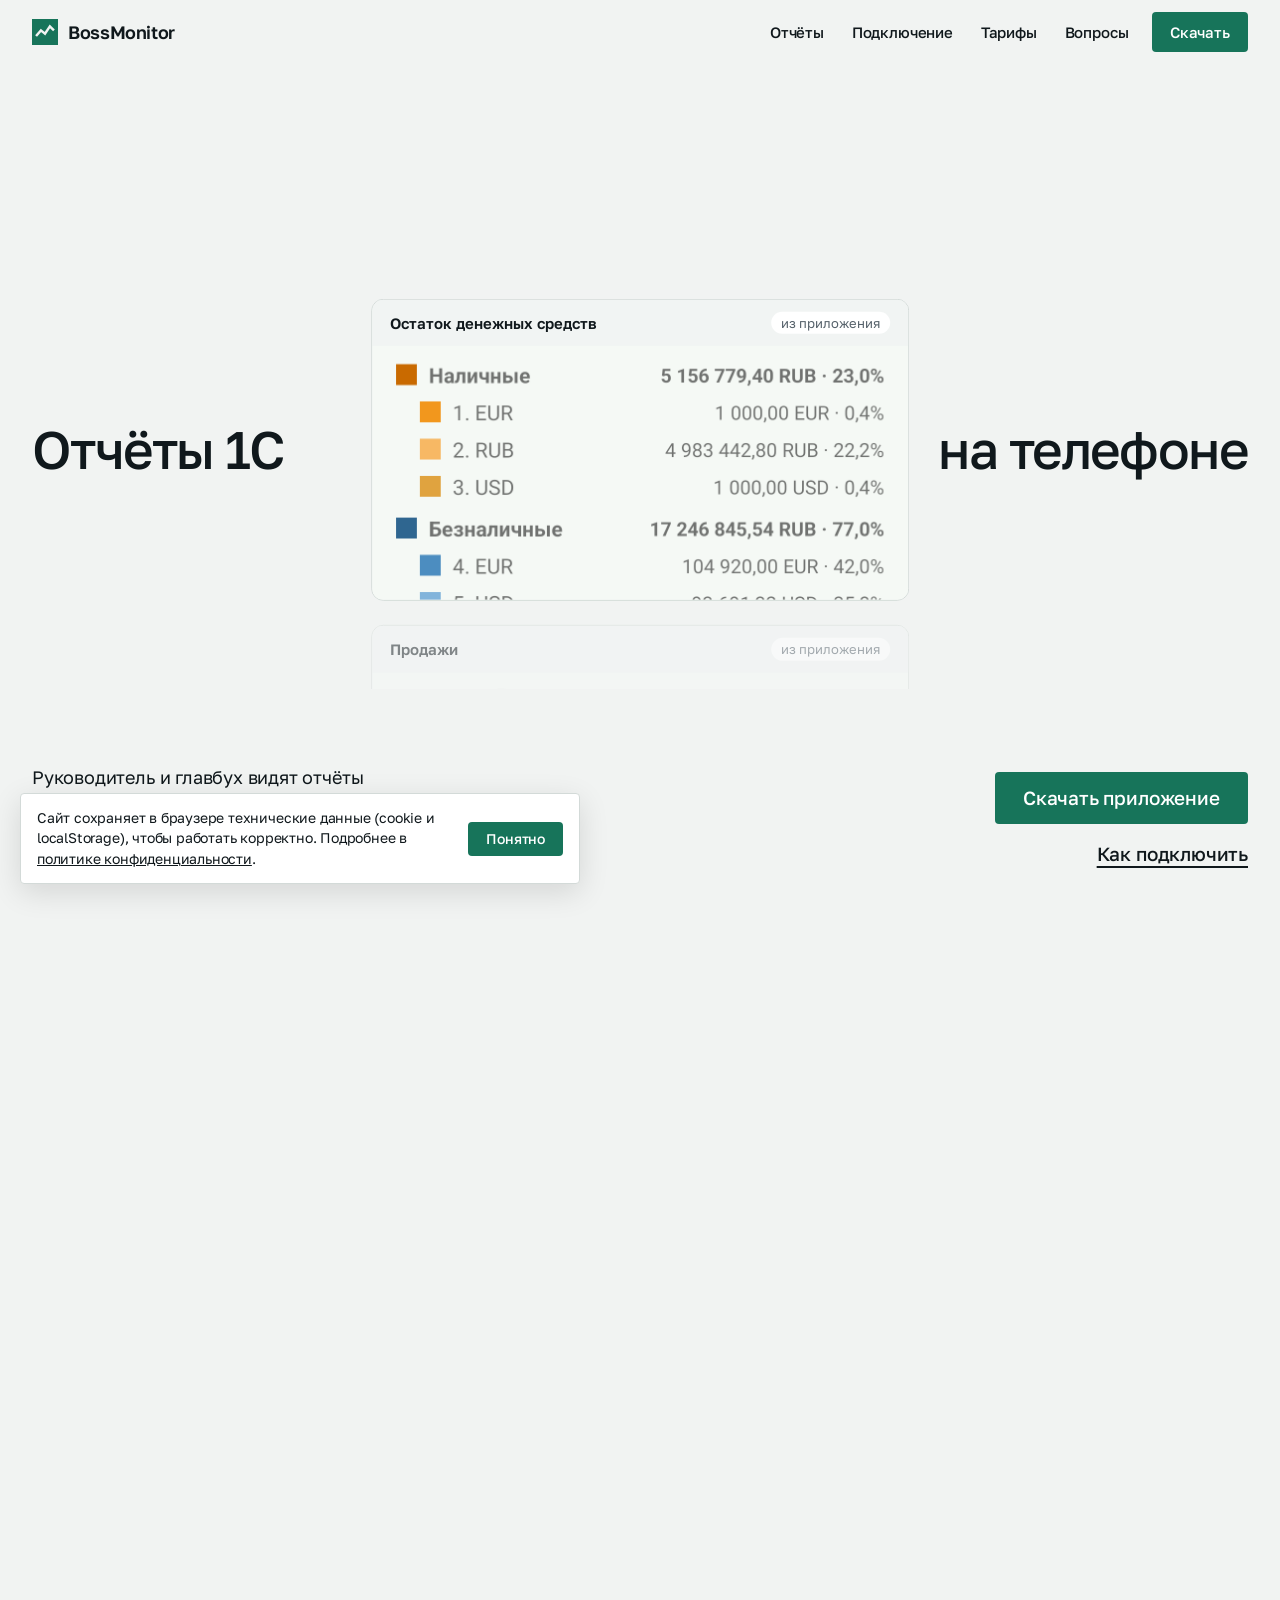
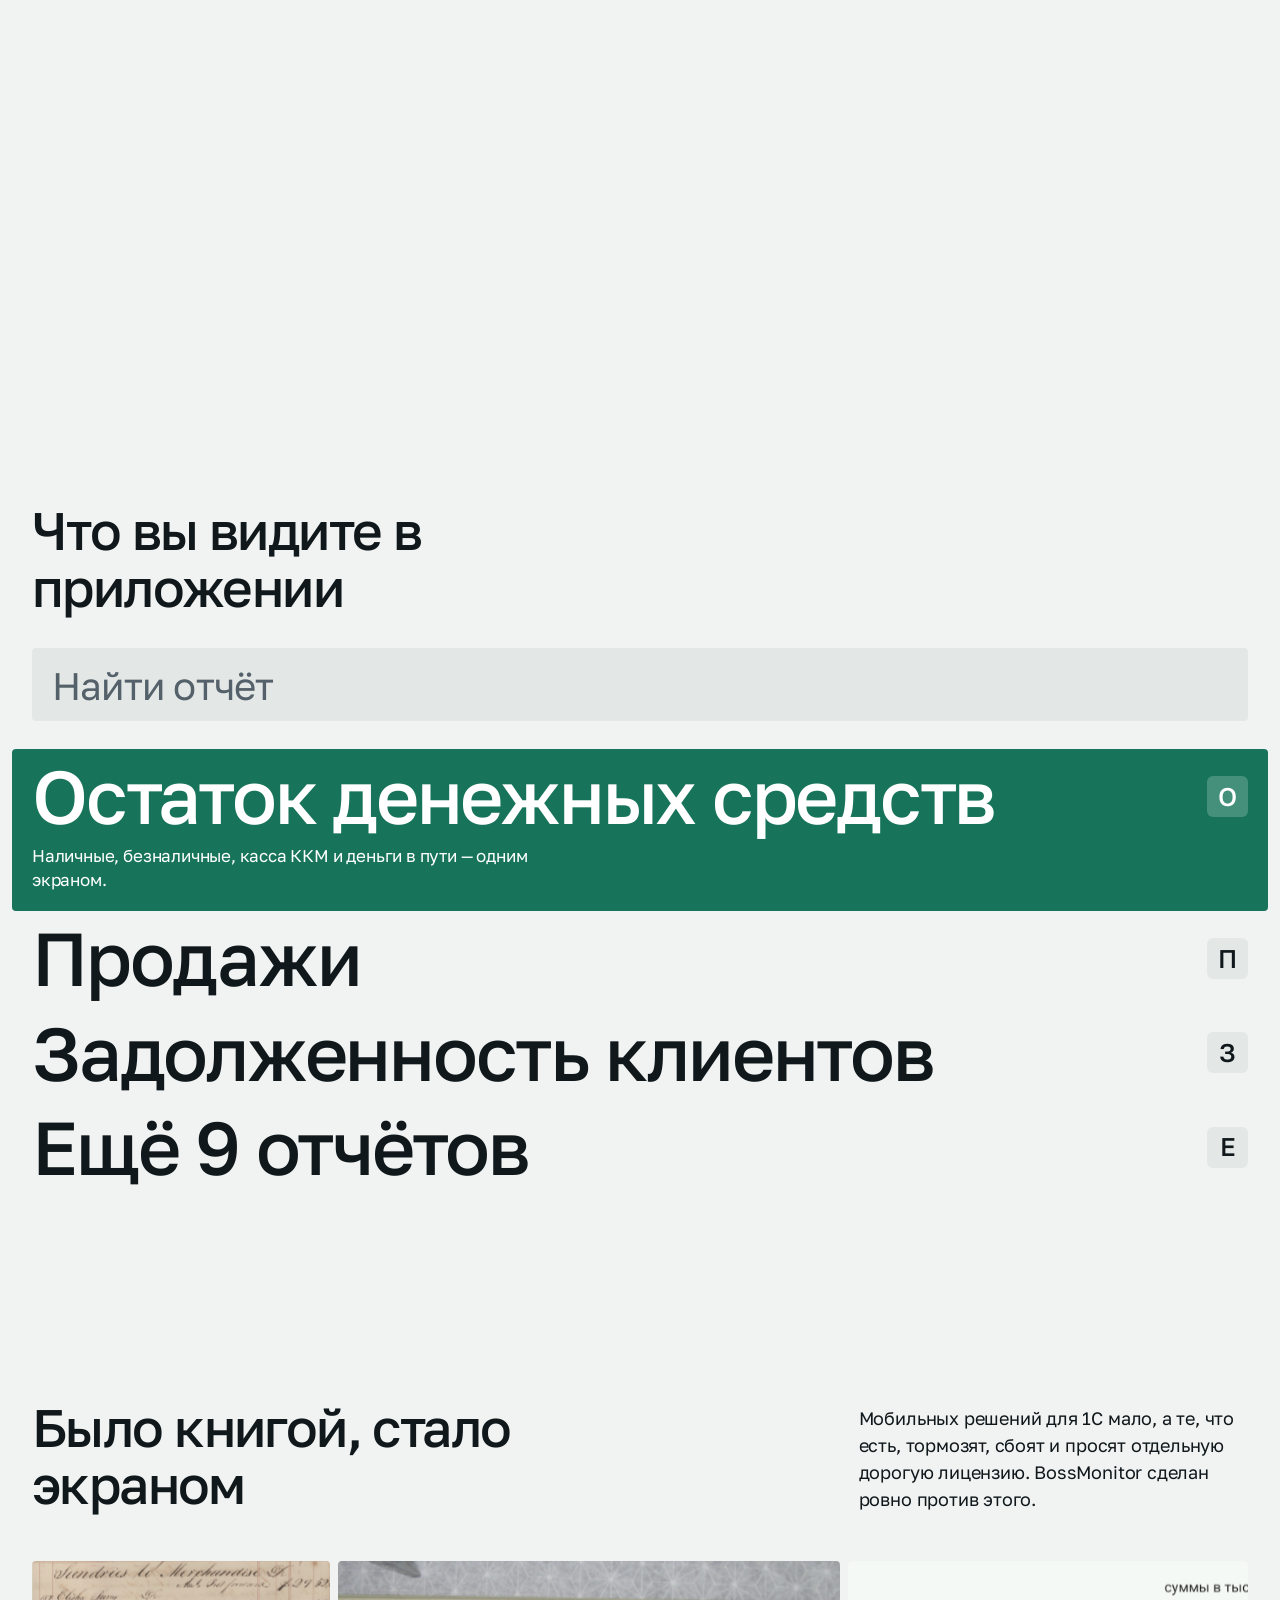
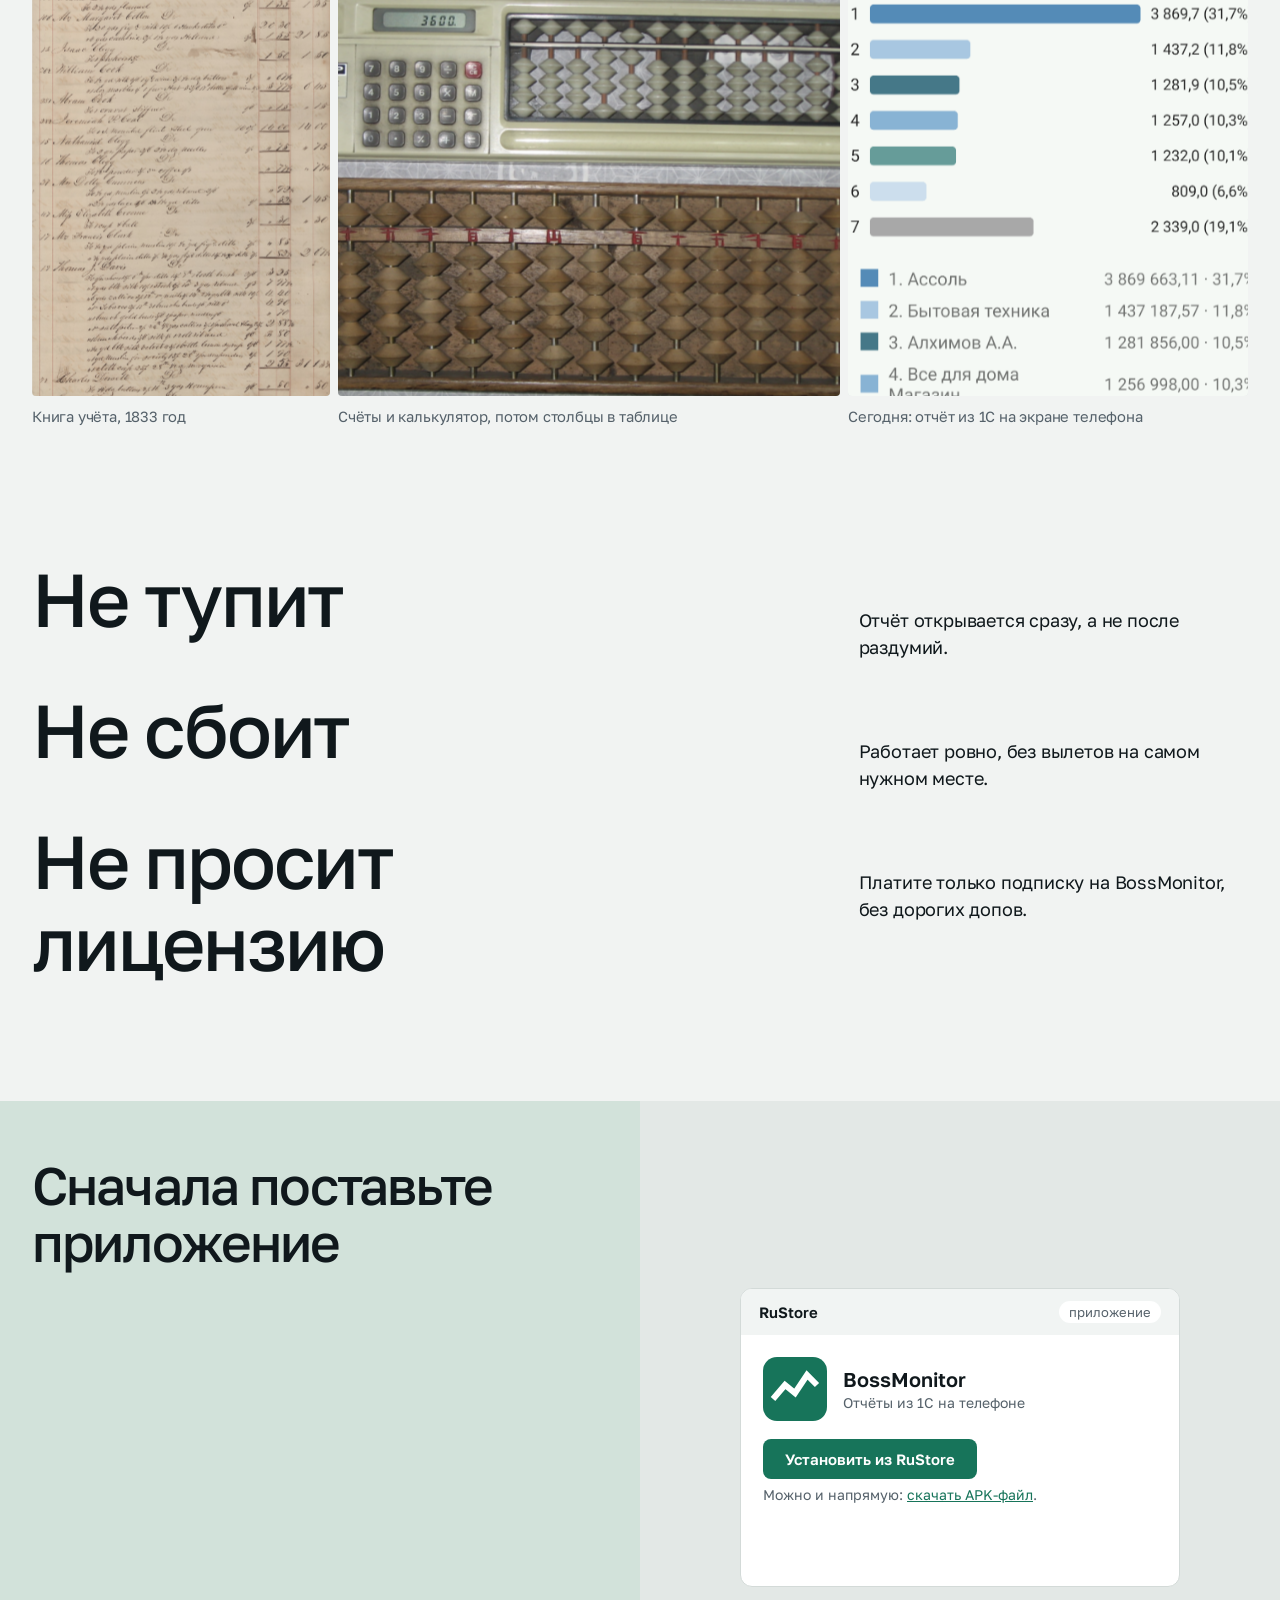
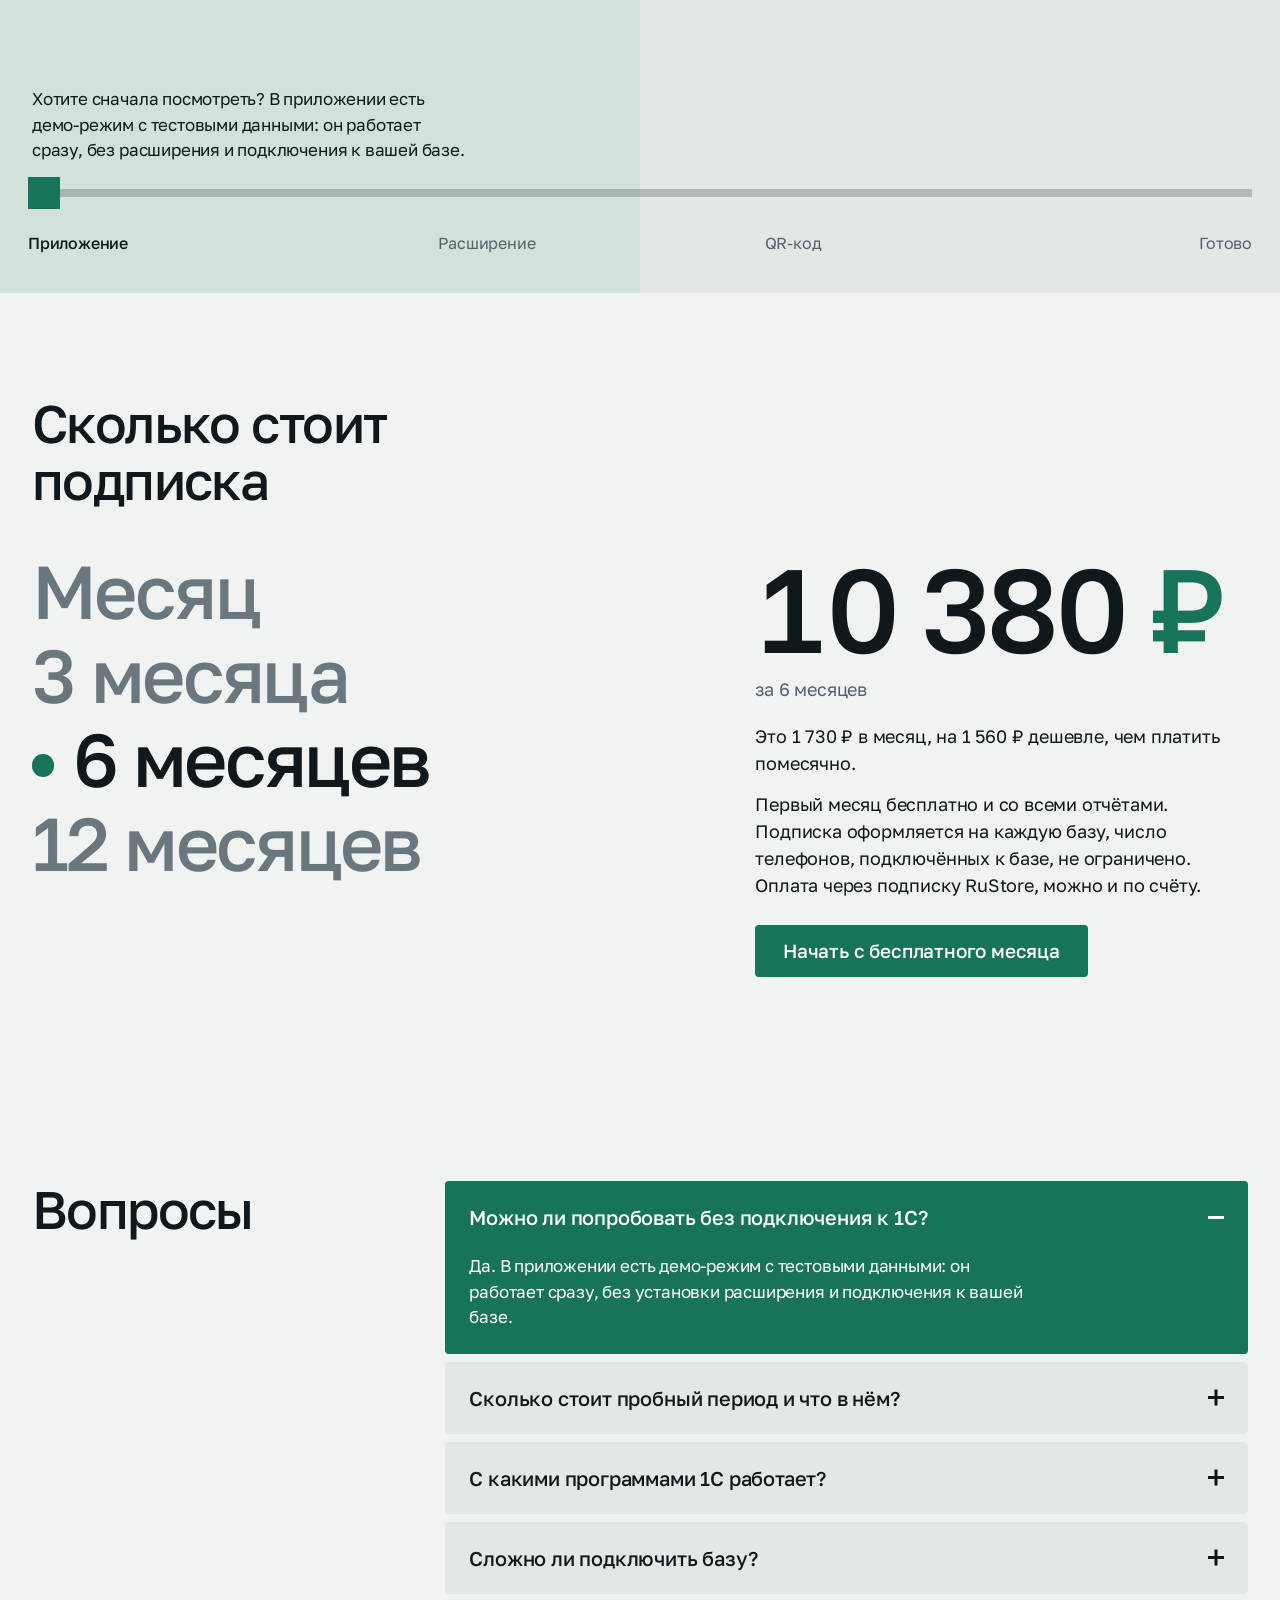
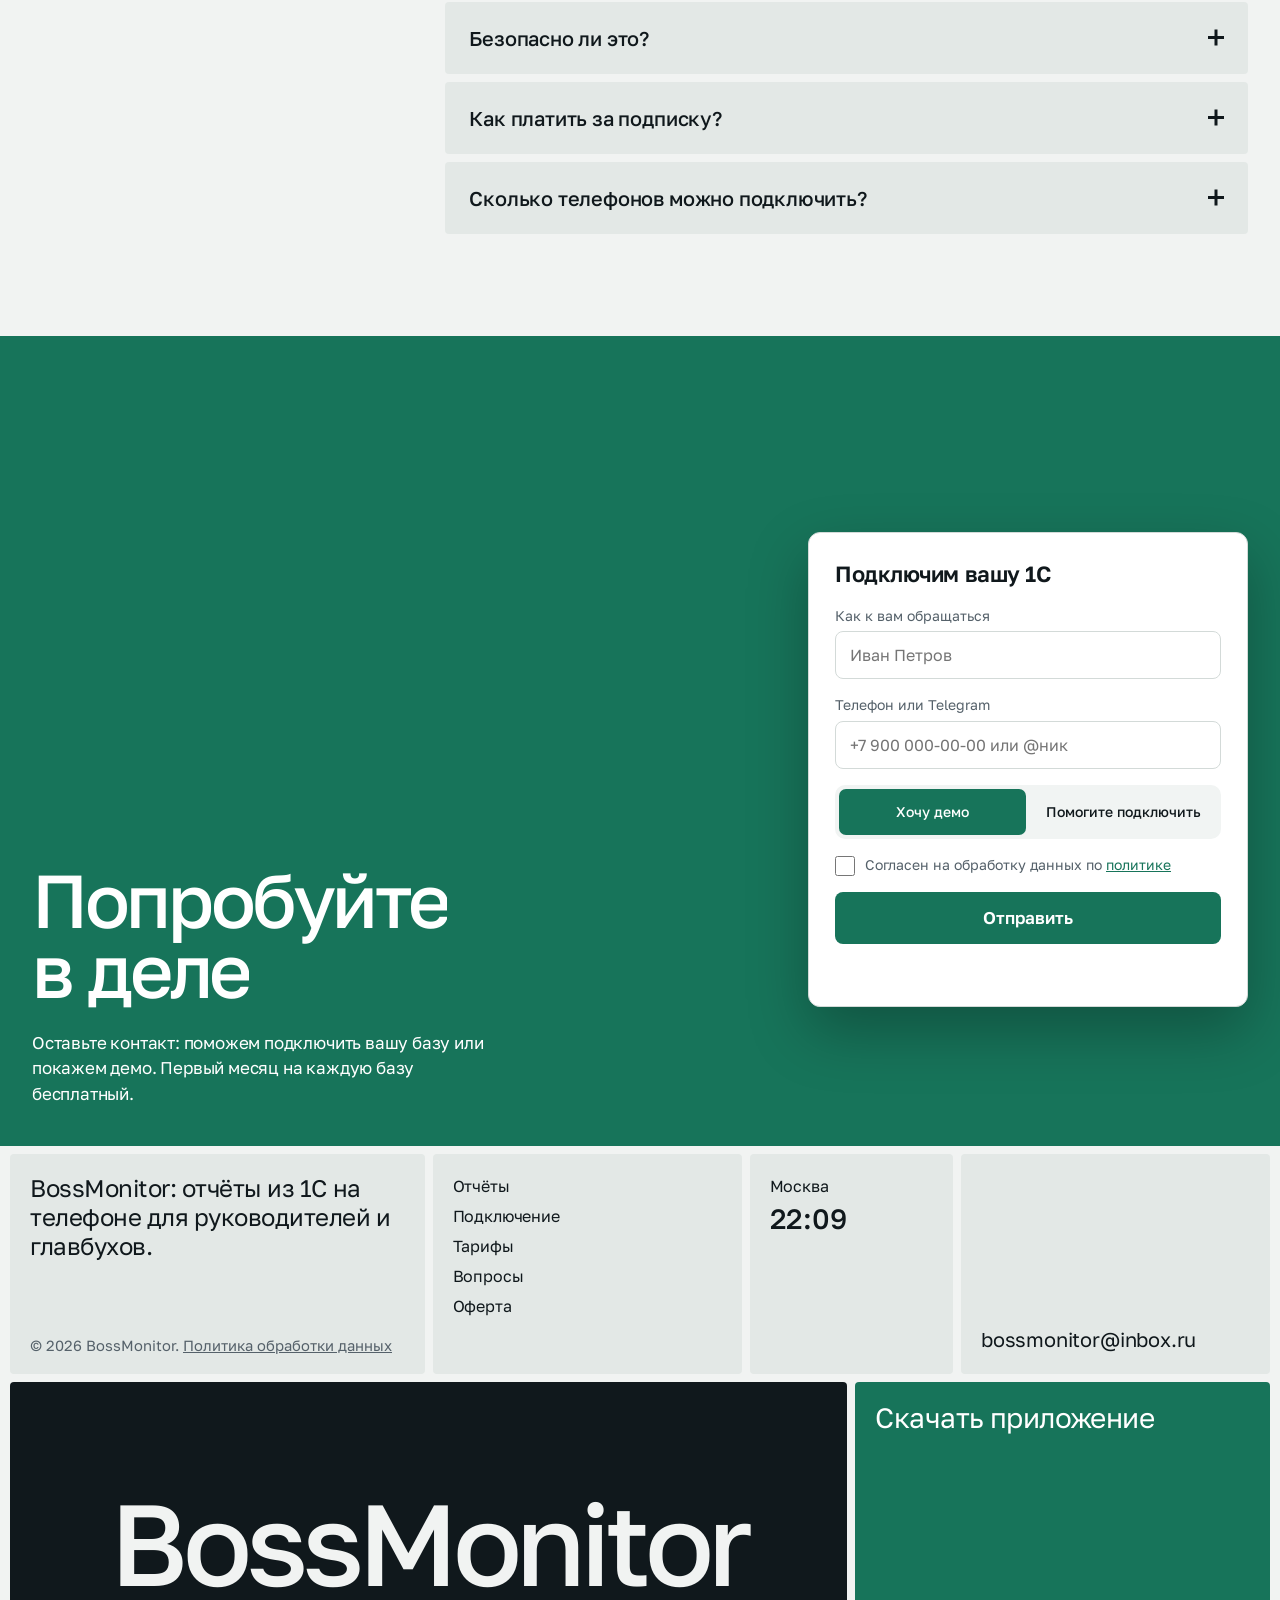
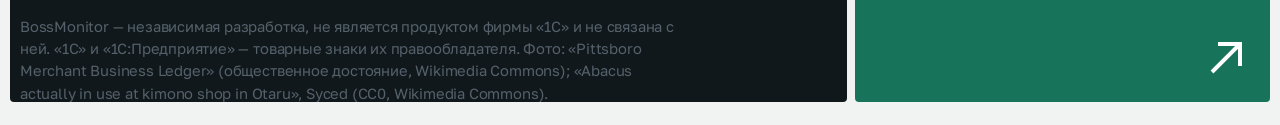
<file: index.html>
<!DOCTYPE html>
<html lang="ru">
<head>
<meta charset="utf-8">
<meta name="viewport" content="width=device-width, initial-scale=1">
<title>BossMonitor - отчёты 1С на телефоне руководителя</title>
<meta name="description" content="BossMonitor показывает руководителю и главбуху отчёты из 1С прямо на смартфоне. Первый месяц на каждую базу бесплатно, демо работает сразу после установки.">
<meta name="robots" content="index, follow">
<link rel="canonical" href="https://murzzsite.github.io/bossmonitor/">
<meta property="og:title" content="BossMonitor - отчёты 1С на телефоне">
<meta property="og:description" content="Деньги на счетах, выручка, дебиторка и склад из вашей 1С на экране смартфона. Первый месяц бесплатно.">
<meta property="og:type" content="website">
<meta property="og:url" content="https://murzzsite.github.io/bossmonitor/">
<meta property="og:locale" content="ru_RU">
<meta property="og:site_name" content="BossMonitor">
<meta property="og:image" content="https://murzzsite.github.io/bossmonitor/assets/rep-cash.png">
<meta property="og:image:alt" content="Экран приложения BossMonitor: остаток денежных средств">
<meta name="twitter:card" content="summary_large_image">
<meta name="twitter:image" content="https://murzzsite.github.io/bossmonitor/assets/rep-cash.png">
<meta name="twitter:title" content="BossMonitor - отчёты 1С на телефоне">
<meta name="twitter:description" content="Деньги на счетах, выручка, дебиторка и склад из вашей 1С на экране смартфона. Первый месяц бесплатно.">
<meta name="theme-color" content="#F1F3F2">
<link rel="icon" href="data:image/svg+xml,%3Csvg xmlns='http://www.w3.org/2000/svg' viewBox='0 0 32 32'%3E%3Crect width='32' height='32' fill='%2317745A'/%3E%3Cpath d='M5 21l6-7 5 4 6-9 5 5' fill='none' stroke='%23fff' stroke-width='3'/%3E%3C/svg%3E">
<link rel="preconnect" href="https://fonts.googleapis.com">
<link rel="preconnect" href="https://fonts.gstatic.com" crossorigin>
<link href="https://fonts.googleapis.com/css2?family=Golos+Text:wght@400;500;600&display=swap" rel="stylesheet">
<link rel="stylesheet" href="styles.css">
<script type="application/ld+json">
{"@context":"https://schema.org","@type":"Organization","@id":"https://murzzsite.github.io/bossmonitor/#org","name":"BossMonitor","url":"https://murzzsite.github.io/bossmonitor/","email":"bossmonitor@inbox.ru","description":"Отчёты из 1С на телефоне для руководителей и главбухов.","sameAs":["https://www.rustore.ru/catalog/app/ru.bossmonitor.app","https://bossmonitor.ru"]}
</script>
<script type="application/ld+json">
{"@context":"https://schema.org","@type":"SoftwareApplication","name":"BossMonitor","applicationCategory":"BusinessApplication","description":"Приложение показывает руководителю и главбуху отчёты из 1С на смартфоне: деньги на счетах, выручку, дебиторку и склад.","url":"https://www.rustore.ru/catalog/app/ru.bossmonitor.app","inLanguage":"ru","publisher":{"@id":"https://murzzsite.github.io/bossmonitor/#org"}}
</script>
<script type="application/ld+json">
{"@context":"https://schema.org","@type":"WebSite","name":"BossMonitor","url":"https://murzzsite.github.io/bossmonitor/","inLanguage":"ru-RU"}
</script>
</head>
<body>

<header class="header" id="header">
  <div class="header__inner">
    <a class="brand" href="#top" aria-label="BossMonitor, на главную">
      <svg class="brand__mark" width="26" height="26" viewBox="0 0 32 32" aria-hidden="true"><rect width="32" height="32" fill="currentColor"/><path d="M5 21l6-7 5 4 6-9 5 5" fill="none" stroke="var(--bg)" stroke-width="3"/></svg>
      <span>BossMonitor</span>
    </a>
    <nav class="nav" id="nav" aria-label="Разделы">
      <a href="#features">Отчёты</a>
      <a href="#connect">Подключение</a>
      <a href="#pricing">Тарифы</a>
      <a href="#faq">Вопросы</a>
    </nav>
    <a class="btn btn--head" href="https://www.rustore.ru/catalog/app/ru.bossmonitor.app" target="_blank" rel="noopener"><span>Скачать</span></a>
  </div>
</header>

<main>
<!-- ============ HERO ============ -->
<section class="hero" id="top">
  <div class="hero__stage">
    <h1 class="hero__h1"><span class="h1l">Отчёты 1С</span><span class="h1r">на телефоне</span></h1>

    <div class="reel" id="reel" aria-label="Примеры экранов приложения">
      <div class="reel__track" id="reelTrack">

        <article class="frame frame--img is-on" data-ui>
          <div class="ui__bar"><b>Остаток денежных средств</b><span class="chip">из приложения</span></div>
          <img src="assets/rep-cash.png" width="1080" height="570" alt="Экран приложения: остаток денежных средств, наличные и безналичные по валютам">
        </article>

        <article class="frame frame--img" data-ui>
          <div class="ui__bar"><b>Продажи</b><span class="chip">из приложения</span></div>
          <img src="assets/rep-sales.png" width="1080" height="1595" alt="Экран приложения: выручка по менеджерам">
        </article>

        <article class="frame frame--img" data-ui>
          <div class="ui__bar"><b>Задолженность клиентов</b><span class="chip">из приложения</span></div>
          <img src="assets/rep-debt.png" width="1080" height="1365" alt="Экран приложения: задолженность клиентов">
        </article>

      </div>
    </div>

    <div class="hero__foot">
      <p class="hero__lead">Руководитель и главбух видят отчёты из 1С на смартфоне: быстро и без сбоев. Первый месяц бесплатно, демо без подключения.</p>
      <div class="hero__act">
        <a class="btn" href="https://www.rustore.ru/catalog/app/ru.bossmonitor.app" target="_blank" rel="noopener"><span>Скачать приложение</span></a>
        <a class="link" href="#connect">Как подключить</a>
      </div>
    </div>
      </div>
</section>

<!-- ============ FEATURES: команды ============ -->
<section class="sec features" id="features" aria-labelledby="featuresH">
  <div class="wrap">
    <h2 class="h2" id="featuresH" data-split>Что вы видите в приложении</h2>
    <div class="cmd" data-ui id="cmd">
      <label class="cmd__field"><span class="sr">Поиск по отчётам</span>
        <input id="cmdInput" type="search" placeholder="Найти отчёт" autocomplete="off" spellcheck="false">
      </label>
      <ul class="cmd__list" id="cmdList" role="listbox" aria-label="Отчёты">
        <li role="option" tabindex="0" data-key="о" class="is-sel">
          <span class="cmd__name">Остаток денежных средств</span><kbd>О</kbd>
          <span class="cmd__desc">Наличные, безналичные, касса ККМ и деньги в пути — одним экраном.</span>
        </li>
        <li role="option" tabindex="0" data-key="п">
          <span class="cmd__name">Продажи</span><kbd>П</kbd>
          <span class="cmd__desc">Выручка и прибыль по подразделениям и менеджерам за выбранный период.</span>
        </li>
        <li role="option" tabindex="0" data-key="з">
          <span class="cmd__name">Задолженность клиентов</span><kbd>З</kbd>
          <span class="cmd__desc">Кто и сколько должен вам — по клиентам и организациям.</span>
        </li>
        <li role="option" tabindex="0" data-key="е">
          <span class="cmd__name">Ещё 9 отчётов</span><kbd>Е</kbd>
          <span class="cmd__desc">Всего в приложении 12 отчётов: ТОП 20 товаров и покупателей, задолженность поставщикам, доходы и расходы, движение денег, себестоимость на складах, неликвид, ABC-анализ. Полный список на bossmonitor.ru.</span>
        </li>
      </ul>
      <p class="cmd__none" id="cmdNone" hidden>Такого отчёта в списке нет. <a href="#contact">Напишите, какого не хватает</a>.</p>
    </div>
  </div>
</section>

<!-- ============ ПРОТИВ ТОРМОЗОВ ============ -->
<section class="sec then" id="why" aria-labelledby="whyH">
  <div class="wrap">
    <div class="then__head">
      <h2 class="h2" id="whyH" data-split>Было книгой, стало экраном</h2>
      <p class="then__lead">Мобильных решений для 1С мало, а те, что есть, тормозят, сбоят и просят отдельную дорогую лицензию. BossMonitor сделан ровно против этого.</p>
    </div>

    <div class="then__tiles">
      <figure class="tile tile--a">
        <div class="pic"><img src="assets/pittsboro-merchant-business-ledger.jpg" width="1920" height="2881" loading="lazy" alt="Страница торговой книги учёта 1833 года, исписанная пером"></div>
        <figcaption>Книга учёта, 1833 год</figcaption>
      </figure>
      <figure class="tile tile--b">
        <div class="pic"><img src="assets/abacus-actually-in-use-at-kimono-shop.jpg" width="1600" height="1200" loading="lazy" alt="Деревянные счёты и калькулятор со счётами на столе"></div>
        <figcaption>Счёты и калькулятор, потом столбцы в таблице</figcaption>
      </figure>
      <figure class="tile tile--c">
        <div class="pic pic--top"><img src="assets/rep-debt.png" width="1080" height="1365" loading="lazy" alt="Отчёт о задолженности клиентов на экране телефона"></div>
        <figcaption>Сегодня: отчёт из 1С на экране телефона</figcaption>
      </figure>
    </div>

    <ul class="never">
      <li><b>Не тупит</b><span>Отчёт открывается сразу, а не после раздумий.</span></li>
      <li><b>Не сбоит</b><span>Работает ровно, без вылетов на самом нужном месте.</span></li>
      <li><b>Не просит лицензию</b><span>Платите только подписку на BossMonitor, без дорогих допов.</span></li>
    </ul>
  </div>
</section>

<!-- ============ ПОДКЛЮЧЕНИЕ: слайдер ============ -->
<section class="connect" id="connect" aria-labelledby="connectH">
  <h2 class="sr" id="connectH">Как подключить BossMonitor к 1С</h2>
  <div class="connect__stage">
    <div class="connect__left">
      <p class="connect__clause" id="clause" aria-live="polite">Сначала поставьте приложение</p>
      <p class="connect__note">Хотите сначала посмотреть? В приложении есть демо-режим с тестовыми данными: он работает сразу, без расширения и подключения к вашей базе.</p>
    </div>
    <div class="connect__right">
      <div class="fx" id="fx">
        <!-- stage 0: store -->
        <div class="fx__s is-on" data-ui>
          <div class="ui__bar"><b>RuStore</b><span class="chip">приложение</span></div>
          <div class="ui__body store">
            <div class="store__top">
              <svg width="64" height="64" viewBox="0 0 32 32" aria-hidden="true"><rect width="32" height="32" fill="#17745A"/><path d="M5 21l6-7 5 4 6-9 5 5" fill="none" stroke="#fff" stroke-width="3"/></svg>
              <div><b>BossMonitor</b><span>Отчёты из 1С на телефоне</span></div>
            </div>
            <a class="ui__btn" href="https://www.rustore.ru/catalog/app/ru.bossmonitor.app" target="_blank" rel="noopener">Установить из RuStore</a>
            <p class="ui__sub">Можно и напрямую: <a href="https://bossmonitor.ru/downloads/BossMonitor.apk" target="_blank" rel="noopener">скачать APK-файл</a>.</p>
          </div>
        </div>
        <!-- stage 1: extension -->
        <div class="fx__s" data-ui>
          <div class="ui__bar"><b>Расширения конфигурации</b><span class="chip">1С</span></div>
          <div class="ui__body ext">
            <ul class="rows">
              <li><span>Расширение BossMonitor</span><span class="tag tag--ok">подключено</span></li>
              <li class="faded"><span>Другие расширения</span><span class="tag">нет</span></li>
            </ul>
            <p class="ui__sub">Конфигуратор не нужен: расширение ставится в обычном режиме 1С. <a href="https://bossmonitor.ru/downloads/BossMonitor.cfe" target="_blank" rel="noopener">Скачать расширение</a>.</p>
          </div>
        </div>
        <!-- stage 2: QR -->
        <div class="fx__s" data-ui>
          <div class="ui__bar"><b>Подключение базы</b><span class="chip">QR-код</span></div>
          <div class="ui__body qr">
            <svg id="qrSvg" viewBox="0 0 25 25" width="168" height="168" shape-rendering="crispEdges" aria-label="QR-код для подключения"></svg>
            <p class="ui__sub">Откройте приложение, наведите камеру на код на экране 1С, и база подключена.</p>
          </div>
        </div>
        <!-- stage 3: ready -->
        <div class="fx__s fx__s--img" data-ui>
          <div class="ui__bar"><b>Остаток денежных средств</b><span class="chip">готово</span></div>
          <img src="assets/rep-cash.png" width="1080" height="570" alt="Экран приложения с остатком денежных средств">
        </div>
      </div>
    </div>
    <div class="connect__ctl">
      <div class="rng"><span class="rng__track"></span><span class="rng__fill" id="rngFill"></span><input type="range" id="stageRange" min="0" max="3" step="1" value="0" aria-label="Шаг подключения" aria-valuetext="Приложение"></div>
      <ol class="connect__names" id="stageNames">
        <li class="is-on"><button type="button" data-i="0">Приложение</button></li>
        <li><button type="button" data-i="1">Расширение</button></li>
        <li><button type="button" data-i="2">QR-код</button></li>
        <li><button type="button" data-i="3">Готово</button></li>
      </ol>
    </div>
  </div>
</section>

<!-- ============ ТАРИФЫ ============ -->
<section class="sec pricing" id="pricing" aria-labelledby="pricingH">
  <div class="wrap">
    <h2 class="h2" id="pricingH" data-split>Сколько стоит подписка</h2>
    <div class="pr">
      <div class="pr__names" role="tablist" aria-label="Срок подписки">
        <button type="button" role="tab" data-i="0" aria-selected="false">Месяц</button>
        <button type="button" role="tab" data-i="1" aria-selected="false">3 месяца</button>
        <button type="button" role="tab" data-i="2" aria-selected="true" class="is-sel">6 месяцев</button>
        <button type="button" role="tab" data-i="3" aria-selected="false">12 месяцев</button>
      </div>
      <div class="pr__stage" id="prStage" aria-live="polite">
        <p class="pr__price"><span id="prNum">10 380</span><span class="pr__cur"> ₽</span></p>
        <p class="pr__per" id="prPer">за 6 месяцев</p>
        <p class="pr__text" id="prText">Это 1 730 ₽ в месяц, на 1 560 ₽ дешевле, чем платить помесячно.</p>
        <p class="pr__text">Первый месяц бесплатно и со всеми отчётами. Подписка оформляется на каждую базу, число телефонов, подключённых к базе, не ограничено. Оплата через подписку RuStore, можно и по счёту.</p>
        <a class="btn" href="https://www.rustore.ru/catalog/app/ru.bossmonitor.app" target="_blank" rel="noopener"><span id="prBtn">Начать с бесплатного месяца</span></a>
      </div>
    </div>
  </div>
</section>

<!-- ============ FAQ ============ -->
<section class="sec faq" id="faq" aria-labelledby="faqH">
  <div class="wrap faq__grid">
    <h2 class="h2 faq__h" id="faqH" data-split>Вопросы</h2>
    <div class="faq__list">
      <details name="faq" open>
        <summary>Можно ли попробовать без подключения к 1С?</summary>
        <div class="ans"><p>Да. В приложении есть демо-режим с тестовыми данными: он работает сразу, без установки расширения и подключения к вашей базе.</p></div>
      </details>
      <details name="faq">
        <summary>Сколько стоит пробный период и что в нём?</summary>
        <div class="ans"><p>Первый месяц бесплатный и со всеми отчётами, он считается на каждую базу отдельно. Дальше бесплатными остаются «Продажи», «ТОП 20 товаров» и «ТОП 20 покупателей», остальные отчёты доступны по подписке.</p></div>
      </details>
      <details name="faq">
        <summary>С какими программами 1С работает?</summary>
        <div class="ans"><p>С «1С:Управление торговлей 11», «Комплексной автоматизацией 2», «Управлением нашей фирмой» и «Бухгалтерией предприятия 3.0».</p></div>
      </details>
      <details name="faq">
        <summary>Сложно ли подключить базу?</summary>
        <div class="ans"><p>Нет. Поставьте приложение, установите расширение в обычном режиме 1С (конфигуратор не нужен) и отсканируйте QR-код. Базу в интернет публиковать не нужно, подробная инструкция есть на сайте.</p></div>
      </details>
      <details name="faq">
        <summary>Безопасно ли это?</summary>
        <div class="ans"><p>Приложение только показывает отчёты и ничего не меняет в базе. Данные идут по зашифрованному соединению, каждое устройство привязывается отдельным токеном, который можно отозвать.</p></div>
      </details>
      <details name="faq">
        <summary>Как платить за подписку?</summary>
        <div class="ans"><p>Подпиской RuStore: оплата за выбранный срок списывается сразу и продлевается на тот же срок, пока вы не отмените её в RuStore. Тариф можно оплатить и по счёту. Подробнее в <a href="https://bossmonitor.ru/offer.html" target="_blank" rel="noopener">оферте</a>.</p></div>
      </details>
      <details name="faq">
        <summary>Сколько телефонов можно подключить?</summary>
        <div class="ans"><p>Число телефонов, подключённых к одной базе, не ограничено: руководитель, заместитель, главбух и все, кому нужны цифры. Подписка оформляется на базу.</p></div>
      </details>
    </div>
  </div>
</section>

<!-- ============ CTA ============ -->
<section class="cta" id="contact" aria-labelledby="ctaH">
  <div class="cta__grid">
    <div class="cta__left">
      <h2 class="cta__h" id="ctaH" data-split>Попробуйте в деле</h2>
      <p class="cta__p">Оставьте контакт: поможем подключить вашу базу или покажем демо. Первый месяц на каждую базу бесплатный.</p>
    </div>
    <form class="dlg" id="leadForm" data-ui novalidate>
      <b class="dlg__t">Подключим вашу 1С</b>
      <label class="dlg__f"><span>Как к вам обращаться</span>
        <input type="text" name="name" autocomplete="name" placeholder="Иван Петров" required>
      </label>
      <label class="dlg__f"><span>Телефон или Telegram</span>
        <input type="text" name="contact" autocomplete="tel" placeholder="+7 900 000-00-00 или @ник" required>
      </label>
      <fieldset class="seg">
        <legend class="sr">Что нужно</legend>
        <label><input type="radio" name="intent" value="Хочу посмотреть демо" checked><span>Хочу демо</span></label>
        <label><input type="radio" name="intent" value="Нужна помощь с подключением базы"><span>Помогите подключить</span></label>
      </fieldset>
      <input type="text" name="_gotcha" style="display:none" tabindex="-1" autocomplete="off">
      <label class="dlg__ok"><input type="checkbox" name="consent" required> <span>Согласен на обработку данных по <a href="privacy.html" target="_blank" rel="noopener">политике</a></span></label>
      <button class="ui__btn ui__btn--lg" type="submit">Отправить</button>
      <p class="dlg__msg" id="formMsg" role="status"></p>
    </form>
  </div>
</section>
</main>

<!-- ============ FOOTER ============ -->
<footer class="foot">
  <div class="foot__grid">
    <div class="ft ft--stmt">
      <p>BossMonitor: отчёты из 1С на телефоне для руководителей и главбухов.</p>
      <small>© <span id="year">2026</span> BossMonitor. <a href="privacy.html">Политика обработки данных</a></small>
    </div>
    <nav class="ft ft--nav" aria-label="Разделы в подвале">
      <a href="#features">Отчёты</a>
      <a href="#connect">Подключение</a>
      <a href="#pricing">Тарифы</a>
      <a href="#faq">Вопросы</a>
      <a href="https://bossmonitor.ru/offer.html" target="_blank" rel="noopener">Оферта</a>
    </nav>
    <div class="ft ft--time"><p>Москва<br><span id="msk">--:--</span></p></div>
    <a class="ft ft--mail" href="mailto:bossmonitor@inbox.ru">bossmonitor@inbox.ru</a>
    <div class="ft ft--word" aria-hidden="true">BossMonitor</div>
    <a class="ft ft--go" href="https://www.rustore.ru/catalog/app/ru.bossmonitor.app" target="_blank" rel="noopener">
      <span>Скачать приложение</span>
      <svg width="48" height="48" viewBox="0 0 48 48" fill="none" aria-hidden="true"><path d="M10 38L38 10M16 10h22v22" stroke="currentColor" stroke-width="4"/></svg>
    </a>
  </div>
  <p class="foot__cr">BossMonitor — независимая разработка, не является продуктом фирмы «1С» и не связана с ней. «1С» и «1С:Предприятие» — товарные знаки их правообладателя. Фото: «Pittsboro Merchant Business Ledger» (общественное достояние, Wikimedia Commons); «Abacus actually in use at kimono shop in Otaru», Syced (CC0, Wikimedia Commons).</p>
</footer>

<script src="script.js"></script>
<script src="cookie.js" defer></script>
</body>
</html>
</file>
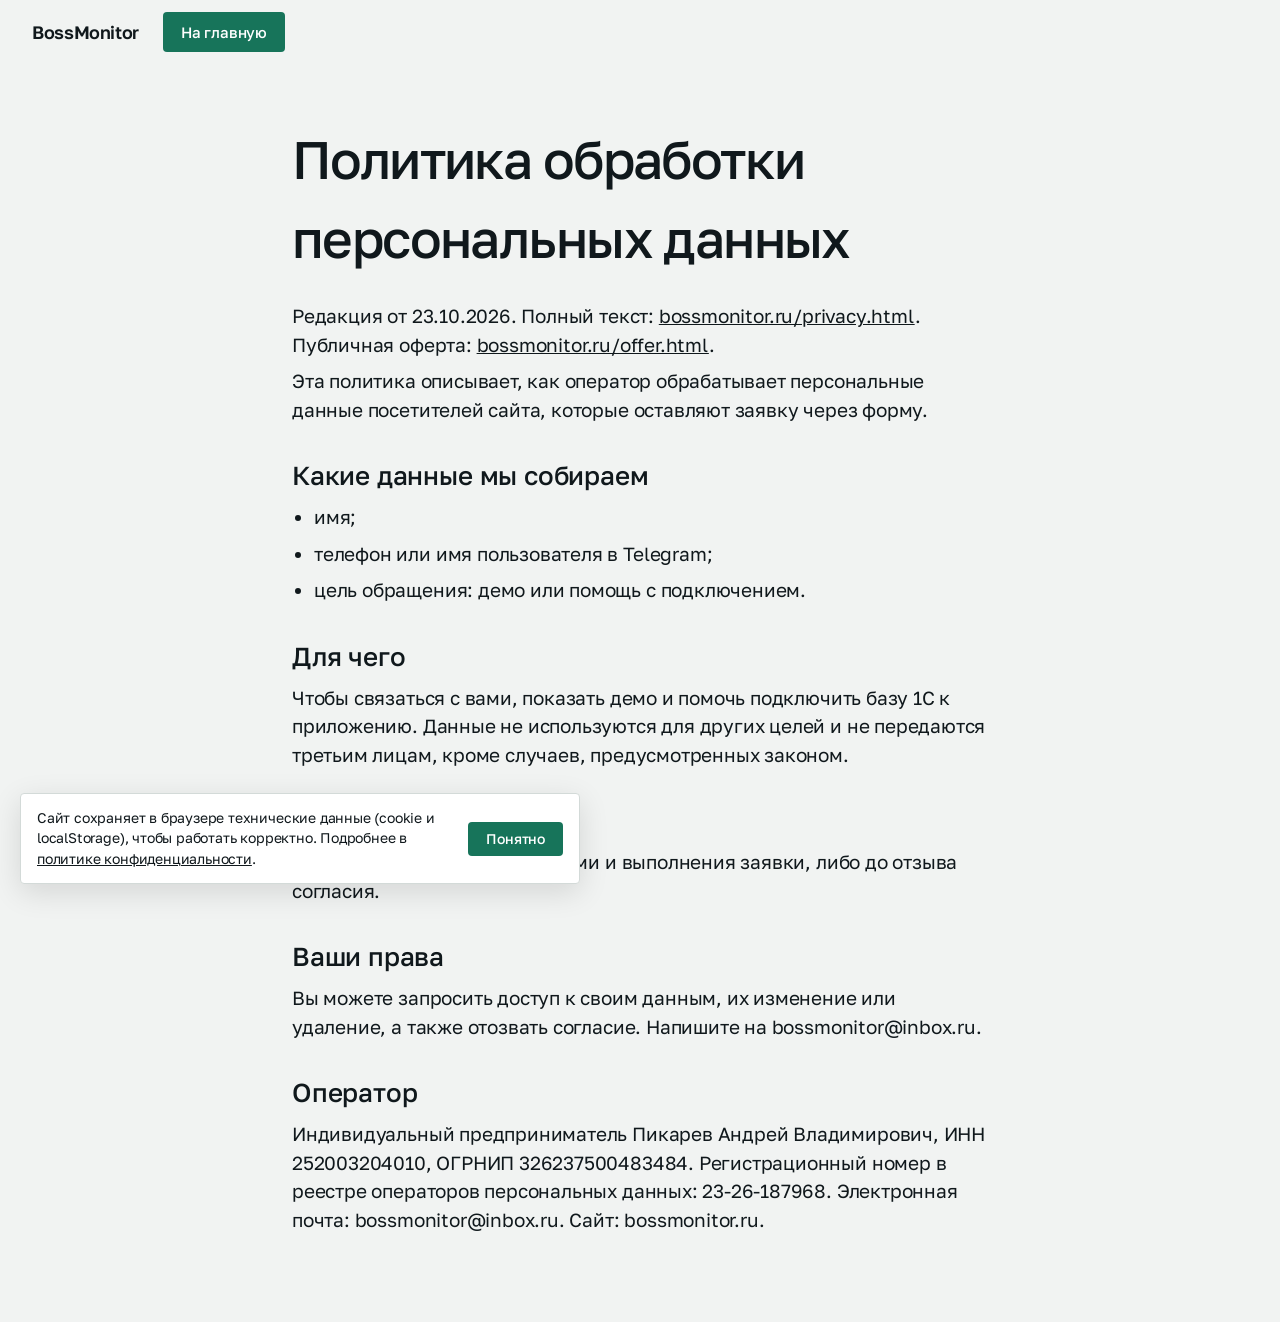
<file: privacy.html>
<!DOCTYPE html>
<html lang="ru">
<head>
<meta charset="utf-8">
<meta name="viewport" content="width=device-width, initial-scale=1">
<title>Политика обработки персональных данных - BossMonitor</title>
<meta name="description" content="Как BossMonitor обрабатывает персональные данные посетителей сайта, оставивших заявку через форму.">
<meta name="robots" content="index, follow">
<link rel="canonical" href="https://murzzsite.github.io/bossmonitor/privacy.html">
<meta property="og:title" content="Политика обработки персональных данных - BossMonitor">
<meta property="og:description" content="Как BossMonitor обрабатывает персональные данные посетителей сайта, оставивших заявку через форму.">
<meta property="og:type" content="website">
<meta property="og:url" content="https://murzzsite.github.io/bossmonitor/privacy.html">
<meta property="og:locale" content="ru_RU">
<meta property="og:site_name" content="BossMonitor">
<meta name="twitter:card" content="summary">
<meta name="twitter:title" content="Политика обработки персональных данных - BossMonitor">
<meta name="twitter:description" content="Как BossMonitor обрабатывает персональные данные посетителей сайта, оставивших заявку через форму.">
<link href="https://fonts.googleapis.com/css2?family=Golos+Text:wght@400;500;600&display=swap" rel="stylesheet">
<link rel="stylesheet" href="styles.css">
</head>
<body>
<header class="header"><div class="header__inner"><a class="brand" href="./"><span>BossMonitor</span></a><a class="btn btn--head" href="./"><span>На главную</span></a></div></header>
<main class="legal">
  <h1>Политика обработки персональных данных</h1>
  <p>Редакция от 23.10.2026. Полный текст: <a href="https://bossmonitor.ru/privacy.html">bossmonitor.ru/privacy.html</a>. Публичная оферта: <a href="https://bossmonitor.ru/offer.html">bossmonitor.ru/offer.html</a>.</p>
  <p>Эта политика описывает, как оператор обрабатывает персональные данные посетителей сайта, которые оставляют заявку через форму.</p>
  <h2>Какие данные мы собираем</h2>
  <ul><li>имя;</li><li>телефон или имя пользователя в Telegram;</li><li>цель обращения: демо или помощь с подключением.</li></ul>
  <h2>Для чего</h2>
  <p>Чтобы связаться с вами, показать демо и помочь подключить базу 1С к приложению. Данные не используются для других целей и не передаются третьим лицам, кроме случаев, предусмотренных законом.</p>
  <h2>Как долго хранятся</h2>
  <p>Пока это нужно для связи с вами и выполнения заявки, либо до отзыва согласия.</p>
  <h2>Ваши права</h2>
  <p>Вы можете запросить доступ к своим данным, их изменение или удаление, а также отозвать согласие. Напишите на bossmonitor@inbox.ru.</p>
  <h2>Оператор</h2>
  <p>Индивидуальный предприниматель Пикарев Андрей Владимирович, ИНН 252003204010, ОГРНИП 326237500483484. Регистрационный номер в реестре операторов персональных данных: 23-26-187968. Электронная почта: bossmonitor@inbox.ru. Сайт: bossmonitor.ru.</p>
</main>
<script src="cookie.js" defer></script>
</body>
</html>
</file>
<file: styles.css>
/* BossMonitor — отчёты 1С на телефоне */
:root {
  --bg: #F1F3F2;
  --surface: #E3E8E6;
  --ink: #10181C;
  --muted: #55616A;
  --accent: #17745A;
  --accent-ink: #FFFFFF;
  --field-1: #D2E2DA;
  --field-1-ink: #10181C;
  --ui-bg: #FFFFFF;
  --ui-line: #D3DAD8;
  --ui-soft: #F1F4F3;
  --ui-warn: #8A1C14;
  --ui-warn-bg: #F7DCD8;

  --m: 32px;
  --r: 4px;
  --ease: cubic-bezier(.2, .8, .2, 1);

  --step-small: clamp(0.875rem, 0.84rem + 0.1vw, 0.9375rem);
  --step-body: clamp(1.0625rem, 1rem + 0.25vw, 1.1875rem);
  --step-lead: clamp(1.25rem, 1.1rem + 0.7vw, 1.625rem);
  --step-head: clamp(2rem, 0.9rem + 3vw, 3.5rem);
  --step-display: clamp(2.25rem, 1rem + 4.6vw, 4.75rem);
  --step-mega: clamp(3.25rem, 1rem + 8vw, 8rem);
}

*, *::before, *::after { box-sizing: border-box; }
html { scroll-behavior: auto; -webkit-text-size-adjust: 100%; }
body {
  margin: 0;
  background: var(--bg);
  color: var(--ink);
  font-family: 'Golos Text', system-ui, -apple-system, 'Segoe UI', Arial, sans-serif;
  font-size: var(--step-body);
  line-height: 1.5;
  letter-spacing: -0.01em;
  font-weight: 400;
  overflow-x: clip;
}
img, svg { display: block; max-width: 100%; }
a { color: inherit; }
p { margin: 0; }
h1, h2, h3 { margin: 0; font-weight: 500; }
ul, ol { margin: 0; padding: 0; list-style: none; }
button, input { font: inherit; color: inherit; letter-spacing: inherit; }
button { cursor: pointer; background: none; border: 0; padding: 0; }
::selection { background: var(--accent); color: var(--accent-ink); }
:focus-visible { outline: 3px solid var(--accent); outline-offset: 3px; }
.sr { position: absolute; width: 1px; height: 1px; overflow: hidden; clip: rect(0 0 0 0); white-space: nowrap; }
[hidden] { display: none !important; }

.wrap { padding-inline: var(--m); max-width: 1920px; margin-inline: auto; }
.sec { padding-block: clamp(72px, 8vw, 120px); }
.h2 { font-size: var(--step-head); line-height: 1.08; letter-spacing: -0.03em; max-width: 18ch; }

/* ---------- buttons ---------- */
.btn {
  display: inline-flex; align-items: center; justify-content: center;
  min-height: 52px; padding: 0 28px;
  background: var(--accent); color: var(--accent-ink);
  text-decoration: none; font-weight: 500; font-size: var(--step-body);
  border-radius: var(--r);
  transition: transform .35s var(--ease), background-color .25s;
  will-change: transform;
}
.btn:hover { background: #0F5C46; }
.btn:active { transform: scale(.97); }
.btn--head { min-height: 40px; padding: 0 18px; font-size: 15px; }
.link { font-weight: 500; text-decoration: underline; text-decoration-thickness: 2px; text-underline-offset: 5px; transition: text-underline-offset .3s var(--ease); }
.link:hover { text-underline-offset: 9px; }

/* ---------- header ---------- */
.header { position: fixed; inset: 0 0 auto 0; z-index: 50; background: var(--bg); transition: transform .45s var(--ease); }
.header.is-hid { transform: translateY(-100%); }
.header__inner { height: 64px; display: flex; align-items: center; gap: 24px; padding-inline: var(--m); min-width: 0; }
.brand { display: inline-flex; align-items: center; gap: 10px; font-weight: 600; font-size: 18px; letter-spacing: -0.02em; text-decoration: none; flex-shrink: 0; color: var(--accent); }
.brand span { color: var(--ink); }
.nav { margin-left: auto; display: flex; gap: 28px; }
.nav a { font-size: 15px; font-weight: 500; text-decoration: none; white-space: nowrap; transition: color .2s; }
.nav a:hover { color: var(--accent); }

/* ---------- hero ---------- */
.hero { height: calc(100svh + 300vh); position: relative; }
.hero__stage {
  position: sticky; top: 0; height: 100svh; overflow: hidden;
  --fw: min(42vw, 640px);
  --fh: calc(var(--fw) * 9 / 16);
  --gap: 24px; --pk: 64px;
}
.hero__h1 {
  position: absolute; z-index: 3; left: var(--m); right: var(--m); top: 50%;
  transform: translateY(-50%);
  display: flex; justify-content: space-between; align-items: baseline;
  font-size: var(--step-head); line-height: 1.05; letter-spacing: -0.03em; font-weight: 500;
  white-space: nowrap;
}
.reel {
  position: absolute; left: 50%; top: 50%; z-index: 2;
  width: var(--fw);
  height: calc(var(--fh) + 2 * (var(--gap) + var(--pk)));
  transform: translate(-50%, -50%);
  overflow: hidden;
}
.reel__track { position: absolute; left: 0; right: 0; top: calc(var(--gap) + var(--pk)); will-change: transform; }
.frame { height: var(--fh); margin-bottom: var(--gap); transition: opacity .4s; }
.hero__foot { position: absolute; z-index: 3; left: var(--m); right: var(--m); bottom: 32px; display: flex; justify-content: space-between; align-items: flex-end; gap: 24px; pointer-events: none; }
.hero__foot > * { pointer-events: auto; }
.hero__lead { max-width: min(26vw, 380px); font-size: 18px; line-height: 1.45; }
.hero__act { display: flex; flex-direction: column; align-items: flex-end; gap: 16px; }

/* ---------- product fragments (data-ui) ---------- */
[data-ui] { background: var(--ui-bg); color: var(--ink); border: 1px solid var(--ui-line); border-radius: 12px; overflow: hidden; font-size: 14px; line-height: 1.4; letter-spacing: 0; }
.ui__bar { display: flex; align-items: center; justify-content: space-between; gap: 12px; padding: 12px 18px; background: var(--ui-soft); }
.ui__bar b { font-size: 15px; font-weight: 600; }
.chip { font-size: 13px; background: #fff; color: var(--muted); padding: 2px 10px; border-radius: 99px; white-space: nowrap; }
.ui__body { padding: 16px 20px; display: grid; grid-template-columns: 1fr 1.15fr; gap: 20px; align-items: center; height: calc(100% - 48px); }
.ui__lab { font-size: 14px; color: var(--muted); }
.ui__big { font-size: clamp(24px, 2vw, 30px); font-weight: 600; letter-spacing: -0.03em; line-height: 1.1; font-variant-numeric: tabular-nums; margin-top: 4px; }
.ui__sub { font-size: 14px; color: var(--muted); margin-top: 6px; }
.ui__sub.warn { color: var(--ui-warn); }
.rows li { display: flex; align-items: center; gap: 10px; padding: 9px 12px; margin-bottom: 6px; background: var(--ui-soft); border-radius: 6px; font-size: 14px; }
.rows li > span:first-of-type:not(.dot):not(.tag) { flex: 1; min-width: 0; }
.rows li .dot + span { flex: 1; }
.rows b { font-weight: 600; font-variant-numeric: tabular-nums; white-space: nowrap; }
.rows li.faded { opacity: .55; }
.dot { width: 10px; height: 10px; border-radius: 50%; flex: none; }
.d1 { background: var(--accent); } .d2 { background: #3C7DD9; } .d3 { background: #E0A100; }
.tag { font-size: 13px; padding: 1px 9px; border-radius: 99px; background: #E3E9E7; color: var(--muted); white-space: nowrap; }
.tag--late { background: var(--ui-warn-bg); color: var(--ui-warn); }
.tag--ok { background: #D3E8DD; color: #0F5A41; }
.split { display: flex; height: 10px; gap: 3px; margin-top: 14px; }
.split i { width: var(--w); border-radius: 3px; transform-origin: left; }
.split i:nth-child(1) { background: var(--accent); } .split i:nth-child(2) { background: #3C7DD9; } .split i:nth-child(3) { background: #E0A100; }
.bars { display: flex; gap: 8px; height: 100%; min-height: 130px; align-items: stretch; }
.bars span { flex: 1; position: relative; display: flex; flex-direction: column; justify-content: flex-end; align-items: center; gap: 3px; }
.bars em { font-style: normal; font-size: 13px; font-variant-numeric: tabular-nums; order: 0; color: var(--muted); }
.bars span::before { content: ''; order: 1; width: 100%; height: calc(var(--h) * .62); background: #A9C7BA; border-radius: 3px 3px 0 0; transform-origin: bottom; }
.bars span.top::before { background: var(--accent); }
.bars i { font-style: normal; font-size: 13px; order: 2; color: var(--muted); }
.ui__btn { display: inline-flex; align-items: center; justify-content: center; min-height: 40px; padding: 0 22px; background: var(--accent); color: #fff; border-radius: 8px; font-weight: 600; font-size: 15px; text-decoration: none; border: 0; transition: transform .3s var(--ease), background-color .2s; }
.ui__btn:hover { background: #0F5C46; }
.ui__btn:active { transform: scale(.97); }
.ui__btn--lg { min-height: 52px; width: 100%; font-size: 17px; }

/* hero reel: animate figures when a frame becomes active */
.js .frame .split i, .js .frame .bars span::before { transform: scaleX(.001); transition: transform .9s var(--ease); }
.js .frame .bars span::before { transform: scaleY(.001); }
.js .frame.is-on .split i { transform: none; }
.js .frame.is-on .bars span::before { transform: none; }
.js .frame.is-on .bars span:nth-child(2)::before { transition-delay: .05s; } .js .frame.is-on .bars span:nth-child(3)::before { transition-delay: .1s; }
.js .frame.is-on .bars span:nth-child(4)::before { transition-delay: .15s; } .js .frame.is-on .bars span:nth-child(5)::before { transition-delay: .2s; }
.js .frame.is-on .bars span:nth-child(6)::before { transition-delay: .25s; } .js .frame.is-on .bars span:nth-child(7)::before { transition-delay: .3s; }

/* ---------- words split + reveal ---------- */
.js [data-split] .w { display: inline-block; overflow: hidden; vertical-align: top; padding-bottom: .16em; margin-bottom: -.16em; }
.js [data-split] .wi { display: inline-block; transform: translateY(108%); transition: transform .95s var(--ease); transition-delay: calc(var(--i) * 70ms); }
.js [data-split].in .wi { transform: none; }
.js .rv { opacity: 0; transform: translateY(26px); transition: opacity .8s var(--ease), transform .9s var(--ease); transition-delay: var(--d, 0ms); }
.js .rv.in { opacity: 1; transform: none; }
.js .h1l { animation: inL .7s var(--ease) both; }
.js .h1r { animation: inR .7s var(--ease) both .05s; }
.js .reel { animation: inUp 1.2s var(--ease) both .25s; }
.js .hero__foot { animation: inUp 1s var(--ease) both .5s; }
@keyframes inL { from { opacity: 0; transform: translateX(-60px); } }
@keyframes inR { from { opacity: 0; transform: translateX(60px); } }
@keyframes inUp { from { opacity: 0; translate: 0 40px; } }

/* ---------- features: command list ---------- */
.features .h2 { margin-bottom: 32px; }
.cmd { background: transparent; border: 0; border-radius: 0; overflow: visible; font-size: inherit; letter-spacing: inherit; }
.cmd__field { display: block; }
.cmd__field input {
  width: 100%; height: 1.9em; font-size: clamp(1.75rem, 3vw, 2.75rem);
  padding: 0 20px; background: var(--surface); border: 0; border-radius: var(--r); letter-spacing: -0.02em;
  outline-offset: 2px;
}
.cmd__field input::placeholder { color: var(--muted); opacity: 1; }
.cmd__list { margin-top: 28px; }
.cmd__list li {
  position: relative; display: grid; grid-template-columns: 1fr auto; align-items: center; column-gap: 20px;
  padding: 6px 20px; margin-inline: -20px; border-radius: var(--r);
  cursor: pointer; transition: background-color .3s var(--ease), color .3s;
}
.cmd__name { font-size: var(--step-display); line-height: 1.1; letter-spacing: -0.03em; font-weight: 500; }
.cmd kbd { font: inherit; font-size: clamp(1.25rem, 2vw, 1.75rem); font-weight: 500; width: 1.6em; height: 1.6em; display: grid; place-items: center; background: var(--surface); border-radius: 6px; transition: background-color .3s, color .3s; }
.cmd__desc { grid-column: 1 / -1; font-size: 17px; max-width: 52ch; max-height: 0; opacity: 0; overflow: hidden; transition: max-height .5s var(--ease), opacity .4s, padding .4s; }
.cmd__list li.is-sel { background: var(--accent); color: var(--accent-ink); }
.cmd__list li.is-sel kbd { background: rgba(255,255,255,.2); color: #fff; }
.cmd__list li.is-sel .cmd__desc { max-height: 90px; opacity: 1; padding: 6px 0 14px; }
.cmd__list li:not(.is-sel):hover { background: var(--surface); }
.cmd__none { font-size: var(--step-lead); padding: 24px 0; }
.cmd__none a { color: var(--accent); }

/* ---------- then ---------- */
.then { background: var(--bg); }
.then__head { display: grid; grid-template-columns: repeat(12, 1fr); gap: 24px; align-items: end; margin-bottom: 48px; }
.then__head .h2 { grid-column: 1 / span 8; max-width: 20ch; }
.then__lead { grid-column: 9 / span 4; font-size: 18px; max-width: 42ch; }
.then__tiles { display: grid; grid-template-columns: repeat(12, 1fr); gap: 8px; --th: clamp(320px, 34vw, 500px); }
.tile { margin: 0; display: flex; flex-direction: column; gap: 10px; }
.tile--a { grid-column: 1 / span 3; } .tile--b { grid-column: 4 / span 5; } .tile--c { grid-column: 9 / span 4; }
.pic { height: var(--th); overflow: hidden; border-radius: var(--r); background: var(--surface); }
.pic img { width: 100%; height: 100%; object-fit: cover; transform: scale(1.12); will-change: transform; filter: saturate(.85); }
.tile figcaption { font-size: var(--step-small); color: var(--muted); }
.tile--c .pocket { height: var(--th); background: var(--field-1); border-radius: var(--r); border: 0; display: grid; place-items: center; padding: 20px; overflow: hidden; }
.pocket { position: relative; }
.pocket > .ui__bar, .pocket > .ui__body { width: min(100%, 320px); }
.pocket > .ui__bar { border-radius: 12px 12px 0 0; background: var(--ui-soft); }
.pocket > .ui__body { display: block; background: #fff; border-radius: 0 0 12px 12px; height: auto; padding: 18px 18px 20px; }
.pocket { align-content: center; justify-items: center; gap: 0; }
.spark { margin-top: 18px; height: 70px; }
.spark svg { width: 100%; height: 100%; overflow: visible; }
.spark path { stroke-dasharray: 1; stroke-dashoffset: 1; transition: stroke-dashoffset 1.6s var(--ease) .3s; }
.js .tile--c.in .spark path { stroke-dashoffset: 0; }
.never { margin-top: clamp(112px, 9vw, 144px); }
.never li { display: grid; grid-template-columns: repeat(12, 1fr); gap: 24px; align-items: baseline; padding-block: 14px; }
.never b { grid-column: 1 / span 7; font-size: var(--step-display); line-height: 1.1; letter-spacing: -0.03em; font-weight: 500; }
.never span { grid-column: 9 / span 4; font-size: 18px; max-width: 40ch; }

/* ---------- connect (split slider) ---------- */
.connect { padding: 0; }
.connect__stage { position: relative; display: grid; grid-template-columns: 1fr 1fr; min-height: max(88svh, 620px); }
.connect__left { background: var(--field-1); color: var(--field-1-ink); padding: calc(var(--m) + 24px) var(--m) 150px; position: relative; }
.connect__right { background: var(--surface); display: grid; place-items: center; padding: 32px var(--m) 150px; }
.connect__clause { font-size: var(--step-head); line-height: 1.08; letter-spacing: -0.035em; font-weight: 500; max-width: 16ch; transition: opacity .25s, transform .35s var(--ease); }
.connect__clause.is-swap { opacity: 0; transform: translateY(12px); }
.connect__note { position: absolute; left: var(--m); bottom: 130px; max-width: 40ch; font-size: 17px; }
.fx { display: grid; width: min(440px, 100%); }
.fx__s { grid-area: 1 / 1; opacity: 0; transform: translateY(14px) scale(.985); pointer-events: none; transition: opacity .3s, transform .45s var(--ease); border-radius: 12px; }
.fx__s.is-on { opacity: 1; transform: none; pointer-events: auto; }
.fx .ui__body { display: block; height: auto; padding: 22px; }
.store__top { display: flex; align-items: center; gap: 16px; margin-bottom: 18px; }
.store__top svg { border-radius: 14px; }
.store__top b { display: block; font-size: 20px; font-weight: 600; }
.store__top span { color: var(--muted); font-size: 14px; }
.ext .rows { margin-bottom: 8px; }
.qr { display: grid; justify-items: center; text-align: center; gap: 14px; }
.qr svg { background: #fff; padding: 10px; border-radius: 8px; }
.qr .ui__sub { margin: 0; max-width: 34ch; }
.ui__body--cash2 .ui__big { margin-bottom: 14px; }
.connect__ctl { position: absolute; left: 28px; right: 28px; bottom: 28px; z-index: 3; }
.rng { position: relative; height: 32px; }
.rng__track, .rng__fill { position: absolute; left: 0; top: 12px; height: 8px; }
.rng__track { right: 0; background: rgba(16, 24, 28, .22); }
.rng__fill { width: var(--p, 0%); background: var(--ink); transition: width .3s var(--ease); }
.rng input { position: absolute; inset: 0; width: 100%; height: 32px; margin: 0; background: transparent; -webkit-appearance: none; appearance: none; cursor: pointer; }
.rng input::-webkit-slider-runnable-track { height: 32px; background: transparent; }
.rng input::-moz-range-track { height: 32px; background: transparent; }
.rng input::-webkit-slider-thumb { -webkit-appearance: none; width: 32px; height: 32px; background: var(--accent); border: 0; border-radius: 0; transition: transform .2s var(--ease); }
.rng input::-moz-range-thumb { width: 32px; height: 32px; background: var(--accent); border: 0; border-radius: 0; }
.rng input:active::-webkit-slider-thumb { transform: scale(1.12); }
.connect__names { display: grid; grid-template-columns: repeat(4, 1fr); margin-top: 12px; }
.connect__names li:nth-child(2), .connect__names li:nth-child(3) { text-align: center; }
.connect__names li:last-child { text-align: right; }
.connect__names button { font-size: 16px; color: var(--muted); padding: 8px 0; min-height: 44px; transition: color .25s; }
.connect__names li.is-on button { color: var(--ink); font-weight: 500; }

/* ---------- pricing ---------- */
.pricing .h2 { margin-bottom: 40px; }
.pr { display: grid; grid-template-columns: repeat(12, 1fr); gap: 24px; align-items: start; }
.pr__names { grid-column: 1 / span 6; display: flex; flex-direction: column; align-items: flex-start; }
.pr__names button { position: relative; font-size: var(--step-display); line-height: 1.12; letter-spacing: -0.035em; font-weight: 500; color: #6B777F; padding-left: 0; transition: color .3s, padding-left .45s var(--ease); text-align: left; }
.pr__names button::before { content: ''; position: absolute; left: 0; top: .5em; width: .3em; height: .3em; border-radius: 50%; background: var(--accent); transform: scale(.6); opacity: 0; transition: transform .4s var(--ease), opacity .3s; }
.pr__names button:hover { color: var(--ink); }
.pr__names button.is-sel { color: var(--ink); padding-left: .55em; }
.pr__names button.is-sel::before { transform: scale(1); opacity: 1; }
.pr__stage { grid-column: 8 / span 5; min-height: 420px; }
.pr__price { font-size: var(--step-mega); line-height: 1; letter-spacing: -0.04em; font-weight: 500; font-variant-numeric: tabular-nums; white-space: nowrap; }
.pr__cur { color: var(--accent); }
.pr__per { font-size: 18px; margin: 8px 0 20px; color: var(--muted); }
.pr__text { font-size: 18px; max-width: 46ch; margin-bottom: 14px; transition: opacity .2s; }
.pr__stage .btn { margin-top: 12px; }
.pr__stage.is-swap .pr__text, .pr__stage.is-swap .pr__per { opacity: 0; }

/* ---------- faq ---------- */
.faq__grid { display: grid; grid-template-columns: repeat(12, 1fr); gap: 24px; align-items: start; }
.faq__h { grid-column: 1 / span 4; position: sticky; top: 96px; }
.faq__list { grid-column: 5 / span 8; display: grid; gap: 8px; }
.faq details { background: var(--surface); border-radius: var(--r); transition: background-color .3s, color .3s; }
.faq summary { list-style: none; cursor: pointer; display: flex; align-items: center; justify-content: space-between; gap: 20px; min-height: 72px; padding: 14px 24px; font-size: 20px; font-weight: 500; line-height: 1.3; }
.faq summary::-webkit-details-marker { display: none; }
.faq summary::before, .faq summary::after { content: ''; order: 2; width: 16px; height: 3px; background: currentColor; flex: none; }
.faq summary::before { position: absolute; margin-left: 0; right: 24px; transform: rotate(90deg); transition: transform .4s var(--ease); }
.faq details { position: relative; }
.faq summary::after { margin-right: 0; }
.faq details[open] { background: var(--accent); color: var(--accent-ink); }
.faq details[open] summary::before { transform: rotate(0); }
.faq .ans { padding: 0 24px 24px; }
.faq .ans p { max-width: 52ch; font-size: 17px; }
.faq details[open] .ans { animation: ansIn .5s var(--ease) both; }
@keyframes ansIn { from { opacity: 0; transform: translateY(-8px); } }
.faq details:not([open]):hover { background: #D6DDDA; }

/* ---------- cta ---------- */
.cta { background: var(--accent); color: var(--accent-ink); min-height: 90svh; display: flex; }
.cta__grid { flex: 1; display: grid; grid-template-columns: repeat(12, 1fr); gap: 24px; padding: 96px var(--m) 40px; align-items: center; }
.cta__left { grid-column: 1 / span 6; align-self: stretch; display: flex; flex-direction: column; justify-content: flex-end; gap: 24px; }
.cta__h { font-size: var(--step-display); line-height: .94; letter-spacing: -0.045em; max-width: 8ch; }
.cta__p { font-size: 17px; max-width: 44ch; }
.dlg { grid-column: 8 / span 5; justify-self: end; width: min(440px, 100%); padding: 26px; display: grid; gap: 16px; box-shadow: 0 24px 60px rgba(0, 0, 0, .28); /* taste-skill-ignore: dialog */ font-size: 15px; }
.dlg__t { font-size: 22px; font-weight: 600; letter-spacing: -0.02em; }
.dlg__f { display: grid; gap: 6px; font-size: 14px; color: var(--muted); }
.dlg__f input[type="text"] { height: 48px; padding: 0 14px; font-size: 16px; color: var(--ink); background: #fff; border: 1px solid var(--ui-line); border-radius: 8px; }
.dlg__f input:focus-visible { outline: 3px solid var(--accent); outline-offset: 0; border-color: var(--accent); }
.seg { border: 0; margin: 0; padding: 4px; display: grid; grid-template-columns: 1fr 1fr; gap: 4px; background: var(--ui-soft); border-radius: 10px; }
.seg label { position: relative; }
.seg input { position: absolute; opacity: 0; inset: 0; cursor: pointer; }
.seg span { display: grid; place-items: center; text-align: center; min-height: 46px; padding: 4px 8px; border-radius: 7px; font-size: 14px; font-weight: 500; line-height: 1.2; transition: background-color .3s, color .3s; }
.seg input:checked + span { background: var(--accent); color: #fff; }
.seg input:focus-visible + span { outline: 3px solid var(--ink); outline-offset: 2px; }
.dlg__ok { display: flex; gap: 10px; align-items: flex-start; font-size: 14px; color: var(--muted); }
.dlg__ok input { width: 20px; height: 20px; margin: 1px 0 0; accent-color: var(--accent); flex: none; }
.dlg__ok a { color: var(--accent); }
.dlg__msg { min-height: 1.4em; font-size: 14px; color: var(--accent); }
.dlg__msg.err { color: var(--ui-warn); }

/* ---------- footer ---------- */
.foot { padding: 8px 10px 20px; background: var(--bg); }
.foot__grid { display: grid; grid-template-columns: repeat(12, 1fr); grid-auto-rows: 220px; gap: 8px; }
.ft { background: var(--surface); border-radius: var(--r); padding: 20px; display: flex; flex-direction: column; text-decoration: none; }
.ft--stmt { grid-column: 1 / span 4; justify-content: space-between; font-size: 24px; line-height: 1.2; letter-spacing: -0.02em; }
.ft--stmt small { font-size: var(--step-small); color: var(--muted); letter-spacing: 0; }
.ft--nav { grid-column: 5 / span 3; gap: 6px; font-size: 16px; }
.ft--nav a { text-decoration: none; width: fit-content; }
.ft--nav a:hover { color: var(--accent); }
.ft--time { grid-column: 8 / span 2; font-size: 16px; justify-content: space-between; }
.ft--time span { font-size: 28px; font-weight: 500; font-variant-numeric: tabular-nums; }
.ft--mail { grid-column: 10 / span 3; justify-content: flex-end; font-size: 20px; transition: background-color .3s; }
.ft--mail:hover { background: var(--field-1); }
.ft--word { grid-column: 1 / span 8; grid-row: 2; height: 320px; background: var(--ink); color: var(--bg); align-items: center; justify-content: center; font-size: clamp(3rem, 9vw, 9rem); font-weight: 500; letter-spacing: -0.05em; line-height: 1; overflow: hidden; }
.ft--go { grid-column: 9 / span 4; grid-row: 2; height: 320px; background: var(--accent); color: var(--accent-ink); justify-content: space-between; font-size: 28px; line-height: 1.15; letter-spacing: -0.02em; transition: background-color .3s; }
.ft--go:hover { background: #0F5C46; }
.ft--go svg { align-self: flex-end; transition: transform .45s var(--ease); }
.ft--go:hover svg { transform: translate(6px, -6px); }
.foot__cr { padding: 14px 10px 0; font-size: var(--step-small); color: var(--muted); max-width: 75ch; }

/* ---------- legal ---------- */
.legal { max-width: 760px; margin: 0 auto; padding: 120px var(--m) 80px; }
.legal h1 { font-size: var(--step-head); letter-spacing: -0.03em; margin-bottom: 24px; }
.legal h2 { font-size: var(--step-lead); margin: 32px 0 8px; }
.legal ul { list-style: disc; padding-left: 22px; }
.legal p, .legal li { margin-bottom: 8px; }

/* ================= breakpoints ================= */
@media (max-width: 1180px) { .nav { gap: 20px; } }
@media (max-width: 1100px) {
  .nav { display: none; }
  .btn--head { margin-left: auto; }
  .hero__stage { --fw: min(calc(100vw - 2 * var(--m)), 560px); --fh: calc(var(--fw) * 3 / 4); --gap: 14px; --pk: 26px; display: flex; flex-direction: column; padding-top: 76px; }
  .hero__h1 { position: static; transform: none; flex-direction: column; align-items: flex-start; font-size: clamp(2.25rem, 9vw, 4rem); margin: 0 var(--m); gap: 0; }
  .h1r { align-self: flex-end; }
  .reel { position: relative; left: auto; top: auto; transform: none; margin: 10px auto 0; }
  .js .reel { animation: none; }
  .hero__foot { position: static; flex-direction: column; align-items: flex-start; margin: 14px var(--m) 0; }
  .hero__lead { max-width: 60ch; font-size: 16px; }
  .hero__act { flex-direction: row; align-items: center; }
  .ui__body { grid-template-columns: 1fr; gap: 10px; padding: 12px 16px; align-content: center; }
  .ui__big { font-size: 28px; }
  .rows li { padding: 6px 10px; margin-bottom: 4px; }
  .bars { min-height: 90px; }
  .then__head { grid-template-columns: 1fr; }
  .then__head .h2, .then__lead { grid-column: 1; }
}
@media (max-width: 900px) {
  :root { --m: 16px; }
  .then__tiles { grid-template-columns: 1fr 1fr; --th: 62vw; }
  .tile--a { grid-column: 1; } .tile--b { grid-column: 2; } .tile--c { grid-column: 1 / -1; }
  .tile--c .pocket { height: auto; padding: 24px 16px; }
  .never li { grid-template-columns: 1fr; gap: 6px; }
  .never b, .never span { grid-column: 1; }
  .cmd__field input { height: 56px; font-size: 20px; }
  .cmd__name { font-size: 8.5vw; }
  .cmd__list li:not(.is-sel) .cmd__desc { display: none; }
  .cmd kbd { display: none; }
  .cmd__list li { padding: 8px 14px; margin-inline: -14px; }
  .connect__stage { grid-template-columns: 1fr; min-height: 0; }
  .connect__right { order: 1; min-height: 46svh; padding: 28px var(--m) 28px; }
  .connect__left { order: 3; padding: 32px var(--m) 32px; }
  .connect__ctl { position: relative; order: 2; left: auto; right: auto; bottom: auto; padding: 24px 28px; background: var(--field-1); margin-top: 0; }
  .connect__stage { display: flex; flex-direction: column; }
  .connect__clause { font-size: 9vw; max-width: 14ch; }
  .connect__note { position: static; margin-top: 20px; }
  .connect__names { grid-template-columns: 1fr 1fr; gap: 0 12px; }
  .connect__names li, .connect__names li:nth-child(n) { text-align: left; }
  .rng input::-webkit-slider-thumb { width: 40px; height: 40px; }
  .rng, .rng input { height: 40px; }
  .rng__track, .rng__fill { top: 16px; }
  .pr { grid-template-columns: 1fr; gap: 28px; }
  .pr__names, .pr__stage { grid-column: 1; }
  .pr__names button { font-size: 10vw; }
  .pr__price { font-size: 20vw; }
  .pr__stage { min-height: 0; }
  .pr__stage .btn { width: 100%; }
  .faq__grid { grid-template-columns: 1fr; }
  .faq__h, .faq__list { grid-column: 1; position: static; }
  .faq__list { gap: 6px; }
  .faq summary { font-size: 18px; min-height: 64px; padding: 12px 20px; }
  .faq summary::before { right: 20px; }
  .faq .ans { padding: 0 20px 20px; }
  .faq .ans p { font-size: 16px; }
  .cta { min-height: 84svh; }
  .cta__grid { grid-template-columns: 1fr; padding: 72px var(--m) 24px; gap: 28px; }
  .cta__left, .dlg { grid-column: 1; }
  .cta__left { justify-content: flex-start; align-self: start; }
  .cta__h { font-size: 13vw; }
  .dlg { justify-self: stretch; width: 100%; }
  .foot__grid { grid-template-columns: 1fr 1fr; grid-auto-rows: auto; gap: 6px; }
  .ft { padding: 20px; min-height: 150px; }
  .ft--word { grid-column: 1 / -1; grid-row: 1; height: 160px; min-height: 160px; font-size: 14vw; }
  .ft--go { grid-column: 1 / -1; grid-row: 2; height: 150px; min-height: 150px; }
  .ft--nav, .ft--mail, .ft--time, .ft--stmt { grid-column: auto; grid-row: auto; }
  .ft--stmt { grid-column: 1 / -1; font-size: 20px; }
  .legal { padding-top: 96px; }
}
@media (max-width: 560px) {
  .btn--head span { font-size: 14px; }
  .hero__act { flex-direction: column; align-items: stretch; width: 100%; }
  .hero__act .btn { width: 100%; }
  .hero__act .link { align-self: flex-start; }
  .ui__big { font-size: 24px; }
  .ft--mail { font-size: 16px; }
}
@media (max-width: 380px) { .brand span { font-size: 16px; } }

/* ---------- reduced motion ---------- */
@media (prefers-reduced-motion: reduce) {
  *, *::before, *::after { animation: none !important; transition-duration: .01ms !important; transition-delay: 0ms !important; }
  .js .rv, .js [data-split] .wi { opacity: 1; transform: none; }
  .hero { height: auto; }
  .hero__stage { position: relative; height: auto; min-height: 100svh; padding-bottom: 48px; }
  .reel__track { transform: none !important; }
  .frame:nth-child(n+2) { display: none; }
  .js .frame .split i, .js .frame .bars span::before { transform: none; }
  .spark path { stroke-dashoffset: 0; }
}

.frame .ui__big { font-size: clamp(22px, 1.7vw, 25px); }

.frame--img { display: flex; flex-direction: column; background: #F5F9F6; }
.frame--img img { width: 100%; flex: 1; min-height: 0; object-fit: cover; object-position: top; display: block; }
.fx__s--img { background: #F5F9F6; }
.fx__s--img img { width: 100%; height: auto; aspect-ratio: 1080 / 570; display: block; }
.pic--top img { object-position: top; }
.cmd__list li.is-sel .cmd__desc { max-height: 150px; }
.fx a:not(.ui__btn) { color: var(--accent); }
.faq .ans a { color: inherit; text-decoration: underline; }
</file>
